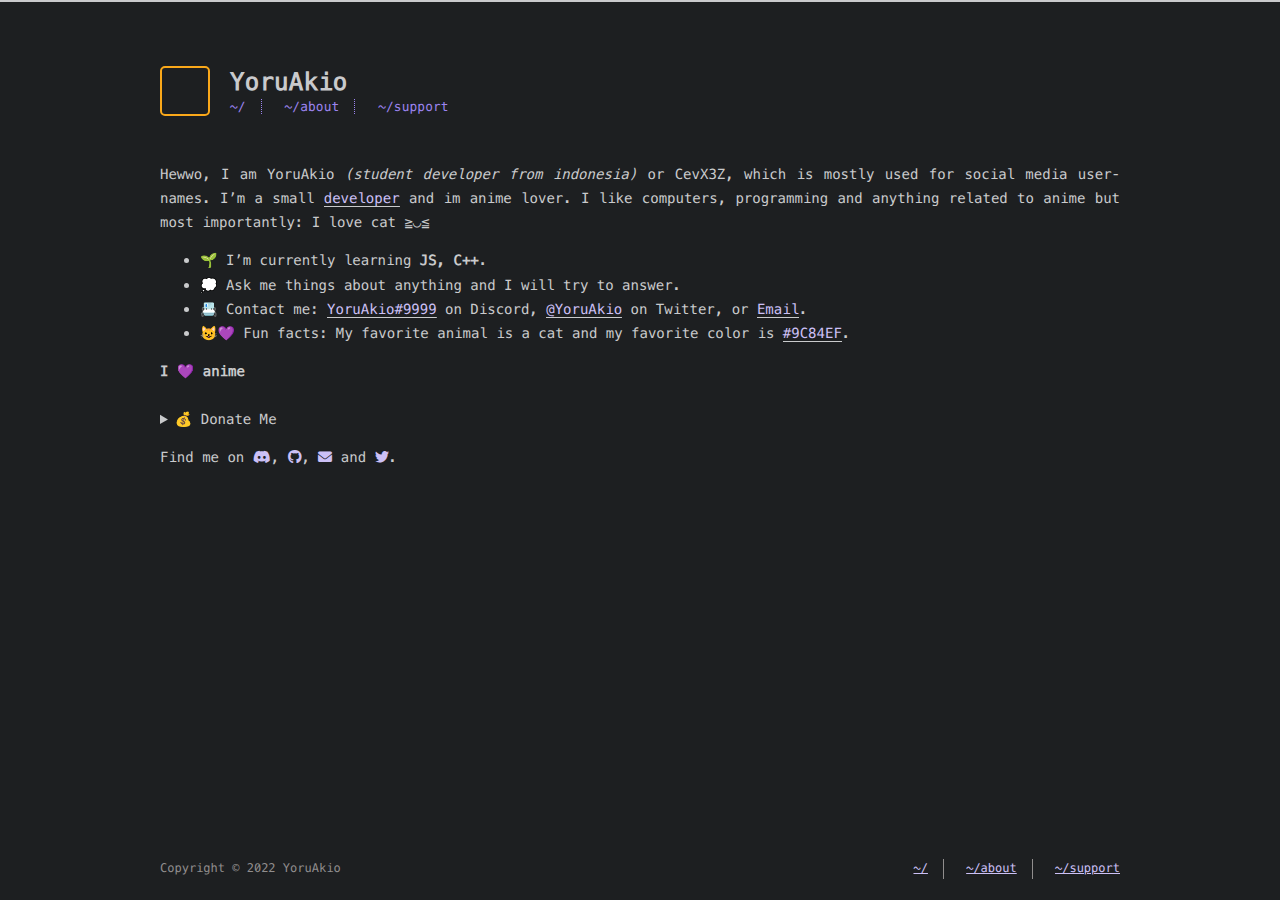
<file: index.html>
<!DOCTYPE html>
<html lang=en>
<head>
    <!-- Meta -->
    <meta charset="utf-8">
    <meta http-equiv="X-UA-Compatible" content="IE=edge">
    <meta name="HandheldFriendly" content="True">
    <meta name="viewport" content="width=device-width, initial-scale=1, maximum-scale=5"/>
    <meta name="theme-color" content="#9C84EF">
    
    <meta name="og:image" content="https://yoruakio.me/YoruAkio.png">
    <meta name="og:image:width" content="1416">
    <meta name="og:image:height" content="672">
    <meta name="description" content="Hewwo, my name is YoruAkio and I&#39;m a small developer, and im anime lover">
    <meta property="og:type" content="website">
    <meta property="og:title" content="YoruAkio">
    <meta property="og:url" content="https://yoruakio.me/index.html">
    <meta property="og:site_name" content="YoruAkio">
    <meta property="og:description" content="Hewwo, my name is YoruAkio and I&#39;m a small developer, and im anime lover">
    <meta property="og:locale" content="en_US">
    <meta property="article:author" content="YoruAkio">
    <meta property="article:tag" content="yoruakio">
    <meta name="twitter:card" content="summary_large_image">
    
    <link rel="shortcut icon" href="https://www.gravatar.com/avatar/e1949921bd20237e8332481afe6b1554?s=48">
    <link rel="icon" type="image/png" href="https://www.gravatar.com/avatar/e1949921bd20237e8332481afe6b1554?s=192" sizes="192x192">
    <link rel="apple-touch-icon" sizes="180x180" href="https://www.gravatar.com/avatar/e1949921bd20237e8332481afe6b1554?s=180">

    <title>YoruAkio</title>
        
    <link rel="stylesheet" href="/css/style.css">
</head>

<body class="max-width mx-auto px3 ltr">
    <div class="content index py4">
        <header id="header">
        <a href="/">
            <div id="logo" style="background-image: url(https://www.gravatar.com/avatar/e1949921bd20237e8332481afe6b1554);" class="idea"></div>
            <div id="title">
                <h1>YoruAkio</h1>
            </div>
        </a>
        <div id="nav">
            <ul>
                <li class="icon">
                    <a href="#" aria-label="Menu"><i class="fas fa-bars fa-2x"></i></a>
                </li>
                <li><a href="/">~/</a></li>
                <li><a href="/about/">~/about</a></li>
                <li><a href="/support/">~/support</a></li>
            </ul>
        </div>
    </header>
        <section id="about">
            <p>Hewwo, I am YoruAkio <em>(student developer from indonesia)</em> or CevX3Z, which is mostly used for social media usernames. I’m a small <a target="_blank" rel="noopener" href="https://github.com/YoruAkio">developer</a> and im anime lover</a>. I like computers, programming and anything related to anime but most importantly: I love cat ≧◡≦<br><ul><li>🌱 I’m currently learning <strong>JS, C++</strong>.</li><li>💭 Ask me things about anything and I will try to answer.</li><li>📇 Contact me: <a target="_blank" rel="noopener" href="https://go.yoruakio.me/discord">YoruAkio#9999</a> on Discord, <a target="_blank" rel="noopener" href="https://go.yoruakio.me/twitter">@YoruAkio</a> on Twitter, or <a target="_blank" rel="noopener" href="https://go.yoruakio.me/mail">Email</a>.</li><li>😺💜 Fun facts: My favorite animal is a cat and my favorite color is <a target="_blank" rel="noopener" href="https://color-hex.com/color/9c84ef">#9C84EF</a>.</li></ul><strong>I 💜 anime</strong><br><br><details><summary>💰 Donate Me</summary><ul><li><i class="fa-solid fa-mug-saucer"></i> <strong>Ko-fi</strong>: Click <a target="_blank" rel="noopener" href="https://go.yoruakio.me/kofi">here</a></li><li><i class="fa-brands fa-paypal"></i> <strong>PayPal</strong>: Click <a target="_blank" rel="noopener" href="https://go.yoruakio.me/paypal">here</a></li></ul><p>If you donate with crypto currency, make sure you send the coins to the address corresponding to the currency. Sending to any other address will cause a loss of the coins and it will be impossible to recover, I am not responsible for an issue like that.</p></details></p>
            <p>
                Find me on

                        <a class="icon" target="_blank" rel="noopener" href="https://go.yoruakio.me/discord"
                            aria-label="discord">
                            <i class="fa-brands fa-discord"></i><!--
        ---></a><!--
        ---><!--
        --->,
                        <a class="icon" target="_blank" rel="noopener" href="https://go.yoruakio.me/github"
                            aria-label="github">
                            <i class="fa-brands fa-github"></i><!--
        ---></a><!--
        ---><!--
        --->,
                        <a class="icon" target="_blank" rel="noopener" href="https://go.yoruakio.me/mail"
                        aria-label="mail">
                            <i class="fa-solid fa-envelope"></i><!--
        ---></a><!--
        --><!--
        ---> and
                        <a class="icon" target="_blank" rel="noopener" href="https://go.yoruakio.me/twitter"
                        aria-label="twitter">
                            <i class="fa-brands fa-twitter"></i><!--
        ---></a><!--
        ---><!--
        --->.
                    
                
            </p>
        
    </section>
    <footer id="footer">
        <div class="footer-left">
            Copyright &copy;
            2022
            YoruAkio
        </div>
        <div class="footer-right">
            <nav>
                <ul>
                        <li><a href="/">~/</a></li>
                        <li><a href="/about/">~/about</a></li>
                        <li><a href="/support/">~/support</a></li>
                </ul>
            </nav>
        </div>
    </footer>

    </div>

    <link rel="preload" href="/lib/font-awesome/css/all.min.css" as="style" onload="this.onload=null;this.rel='stylesheet'"/>
    <noscript>
        <link rel="stylesheet" href="/lib/font-awesome/css/all.min.css"/>
    </noscript>
    <script src="/lib/jquery/jquery.min.js"></script>

    <script src="/js/main.js"></script>
</body>
</html>
</file>
<file: css/style.css>
.inline {
  display: inline;
}
.block {
  display: block;
}
.inline-block {
  display: inline-block;
}
.table {
  display: table;
}
.table-cell {
  display: table-cell;
}
.overflow-hidden {
  overflow: hidden;
}
.overflow-scroll {
  overflow: scroll;
}
.overflow-auto {
  overflow: auto;
}
.clearfix:before,
.clearfix:after {
  display: table;
  content: " ";
}
.clearfix:after {
  clear: both;
}
.left {
  float: left;
}
.right {
  float: right;
}
.fit {
  max-width: 100%;
}
.truncate {
  display: inline-block;
  overflow: hidden;
  text-overflow: ellipsis;
  white-space: nowrap;
}
.max-width-1 {
  max-width: 24rem;
}
.max-width-2 {
  max-width: 32rem;
}
.max-width-3 {
  max-width: 48rem;
}
.max-width-4 {
  max-width: 64rem;
}
.border-box {
  box-sizing: border-box;
}
.m0 {
  margin: 0;
}
.mt0 {
  margin-top: 0;
}
.mr0 {
  margin-right: 0;
}
.mb0 {
  margin-bottom: 0;
}
.ml0 {
  margin-left: 0;
}
.mx0 {
  margin-right: 0;
  margin-left: 0;
}
.my0 {
  margin-top: 0;
  margin-bottom: 0;
}
.m1 {
  margin: 0.5rem;
}
.mt1 {
  margin-top: 0.5rem;
}
.mr1 {
  margin-right: 0.5rem;
}
.mb1 {
  margin-bottom: 0.5rem;
}
.ml1 {
  margin-left: 0.5rem;
}
.mx1 {
  margin-right: 0.5rem;
  margin-left: 0.5rem;
}
.my1 {
  margin-top: 0.5rem;
  margin-bottom: 0.5rem;
}
.m2 {
  margin: 1rem;
}
.mt2 {
  margin-top: 1rem;
}
.mr2 {
  margin-right: 1rem;
}
.mb2 {
  margin-bottom: 1rem;
}
.ml2 {
  margin-left: 1rem;
}
.mx2 {
  margin-right: 1rem;
  margin-left: 1rem;
}
.my2 {
  margin-top: 1rem;
  margin-bottom: 1rem;
}
.m3 {
  margin: 2rem;
}
.mt3 {
  margin-top: 2rem;
}
.mr3 {
  margin-right: 2rem;
}
.mb3 {
  margin-bottom: 2rem;
}
.ml3 {
  margin-left: 2rem;
}
.mx3 {
  margin-right: 2rem;
  margin-left: 2rem;
}
.my3 {
  margin-top: 2rem;
  margin-bottom: 2rem;
}
.m4 {
  margin: 4rem;
}
.mt4 {
  margin-top: 4rem;
}
.mr4 {
  margin-right: 4rem;
}
.mb4 {
  margin-bottom: 4rem;
}
.ml4 {
  margin-left: 4rem;
}
.mx4 {
  margin-right: 4rem;
  margin-left: 4rem;
}
.my4 {
  margin-top: 4rem;
  margin-bottom: 4rem;
}
.mxn1 {
  margin-right: -0.5rem;
  margin-left: -0.5rem;
}
.mxn2 {
  margin-right: -1rem;
  margin-left: -1rem;
}
.mxn3 {
  margin-right: -2rem;
  margin-left: -2rem;
}
.mxn4 {
  margin-right: -4rem;
  margin-left: -4rem;
}
.ml-auto {
  margin-left: auto;
}
.mr-auto {
  margin-right: auto;
}
.mx-auto {
  margin-right: auto;
  margin-left: auto;
}
.p0 {
  padding: 0;
}
.pt0 {
  padding-top: 0;
}
.pr0 {
  padding-right: 0;
}
.pb0 {
  padding-bottom: 0;
}
.pl0 {
  padding-left: 0;
}
.px0 {
  padding-right: 0;
  padding-left: 0;
}
.py0 {
  padding-top: 0;
  padding-bottom: 0;
}
.p1 {
  padding: 0.5rem;
}
.pt1 {
  padding-top: 0.5rem;
}
.pr1 {
  padding-right: 0.5rem;
}
.pb1 {
  padding-bottom: 0.5rem;
}
.pl1 {
  padding-left: 0.5rem;
}
.py1 {
  padding-top: 0.5rem;
  padding-bottom: 0.5rem;
}
.px1 {
  padding-right: 0.5rem;
  padding-left: 0.5rem;
}
.p2 {
  padding: 1rem;
}
.pt2 {
  padding-top: 1rem;
}
.pr2 {
  padding-right: 1rem;
}
.pb2 {
  padding-bottom: 1rem;
}
.pl2 {
  padding-left: 1rem;
}
.py2 {
  padding-top: 1rem;
  padding-bottom: 1rem;
}
.px2 {
  padding-right: 1rem;
  padding-left: 1rem;
}
.p3 {
  padding: 2rem;
}
.pt3 {
  padding-top: 2rem;
}
.pr3 {
  padding-right: 2rem;
}
.pb3 {
  padding-bottom: 2rem;
}
.pl3 {
  padding-left: 2rem;
}
.py3 {
  padding-top: 2rem;
  padding-bottom: 2rem;
}
.px3 {
  padding-right: 2rem;
  padding-left: 2rem;
}
.p4 {
  padding: 4rem;
}
.pt4 {
  padding-top: 4rem;
}
.pr4 {
  padding-right: 4rem;
}
.pb4 {
  padding-bottom: 4rem;
}
.pl4 {
  padding-left: 4rem;
}
.py4 {
  padding-top: 4rem;
  padding-bottom: 4rem;
}
.px4 {
  padding-right: 4rem;
  padding-left: 4rem;
}
body h1,
body .h1 {
  display: block;
  margin-top: 3rem;
  margin-bottom: 1rem;
  color: #9c84ef;
  letter-spacing: 0.01em;
  font-weight: 700;
  font-style: normal;
  font-size: 1.5em;
  -moz-osx-font-smoothing: grayscale;
  -webkit-font-smoothing: antialiased;
}
body h2,
body .h2 {
  position: relative;
  display: block;
  margin-top: 2rem;
  margin-bottom: 0.5rem;
  color: #eee;
  text-transform: none;
  letter-spacing: normal;
  font-weight: bold;
  font-size: 1rem;
}
body h3 {
  color: #eee;
  text-decoration: underline;
  font-weight: bold;
  font-size: 0.9rem;
}
body h4,
body h5,
body h6 {
  display: inline;
  text-decoration: none;
  color: #ccc;
  font-weight: bold;
  font-size: 0.9rem;
}
body h3,
body h4,
body h5,
body h6 {
  margin-top: 0.9rem;
  margin-bottom: 0.5rem;
}
body hr {
  border: 0.5px dashed #ccc;
  opacity: 0.5;
  margin: 0;
  margin-top: 20px;
  margin-bottom: 20px;
}
body strong {
  font-weight: bold;
}
body em,
body cite {
  font-style: italic;
}
body sup,
body sub {
  position: relative;
  vertical-align: baseline;
  font-size: 0.75em;
  line-height: 0;
}
body sup {
  top: -0.5em;
}
body sub {
  bottom: -0.2em;
}
body small {
  font-size: 0.85em;
}
body acronym,
body abbr {
  border-bottom: 1px dotted;
}
body ul,
body ol,
body dl {
  line-height: 1.725;
}
body ul ul,
body ol ul,
body ul ol,
body ol ol {
  margin-top: 0;
  margin-bottom: 0;
}
body ol {
  list-style: decimal;
}
body dt {
  font-weight: bold;
}
body table {
  width: 100%;
  border-collapse: collapse;
  text-align: left;
  font-size: 12px;
  overflow: auto;
  display: block;
}
body th {
  padding: 8px;
  border-bottom: 1px dashed #908d8d;
  color: #eee;
  font-weight: bold;
  font-size: 13px;
}
body td {
  padding: 0 8px;
  border-bottom: none;
}
@font-face {
  font-style: normal;
  font-family: "Meslo LG";
  src: local("Meslo LG S"), url("../lib/meslo-LG/MesloLGS-Regular.ttf") format("truetype");
}
*,
*:before,
*:after {
  box-sizing: border-box;
}
html {
  margin: 0;
  padding: 0;
  height: 100%;
  border-top: 2px solid #c9cacc;
  -webkit-text-size-adjust: 100%;
  -ms-text-size-adjust: 100%;
}
body {
  margin: 0;
  height: 100%;
  background-color: #1d1f21;
  color: #c9cacc;
  font-display: swap;
  font-weight: 400;
  font-size: 14px;
  font-family: "Menlo", "Meslo LG", monospace;
  line-height: 1.725;
  text-rendering: geometricPrecision;
  flex: 1;
  -moz-osx-font-smoothing: grayscale;
  -webkit-font-smoothing: antialiased;
}
.image-caption {
  font-style: italic;
  text-align: center;
  font-size: 9px;
}
progress::-webkit-progress-bar {
  background-color: #eee;
}
progress::-webkit-progress-value {
  background-color: #9c84ef !important;
}
progress {
  background-color: #eee;
}
progress::-moz-progress-bar {
  background-color: #9c84ef !important;
}
progress {
  background-color: #eee;
}
progress {
  background-color: #9c84ef;
}
.content {
  position: relative;
  display: flex;
  flex-direction: column;
  min-height: 100%;
  overflow-wrap: break-word;
}
.content p {
  hyphens: auto;
  -moz-hyphens: auto;
  -ms-hyphens: auto;
  -webkit-hyphens: auto;
}
.content code {
  hyphens: manual;
  -moz-hyphens: manual;
  -ms-hyphens: manual;
  -webkit-hyphens: manual;
}
.content a {
  color: #ccc0f6;
  text-decoration: none;
  background-image: linear-gradient(transparent, transparent 5px, #c9cacc 5px, #c9cacc);
  background-position: bottom;
  background-size: 100% 6px;
  background-repeat: repeat-x;
}
.content a:hover {
  background-image: linear-gradient(transparent, transparent 4px, #7a5ae9 4px, #7a5ae9);
}
.content a.icon {
  background: none;
}
.content a.icon:hover {
  color: #7a5ae9;
}
.content h1 a,
.content .h1 a,
.content h2 a,
.content h3 a,
.content h4 a,
.content h5 a,
.content h6 a {
  background: none;
  color: inherit;
  text-decoration: none;
}
.content h1 a:hover,
.content .h1 a:hover,
.content h2 a:hover,
.content h3 a:hover,
.content h4 a:hover,
.content h5 a:hover,
.content h6 a:hover {
  background-image: linear-gradient(transparent, transparent 6px, #7a5ae9 6px, #7a5ae9);
  background-position: bottom;
  background-size: 100% 6px;
  background-repeat: repeat-x;
}
.content h6 a {
  background: none;
  color: inherit;
  text-decoration: none;
}
.content h6 a:hover {
  background-image: linear-gradient(transparent, transparent 6px, #7a5ae9 6px, #7a5ae9);
  background-position: bottom;
  background-size: 100% 6px;
  background-repeat: repeat-x;
}
@media (min-width: 540px) {
  .image-wrap {
    flex-direction: row;
    margin-bottom: 2rem;
  }
  .image-wrap .image-block {
    flex: 1 0 35%;
    margin-right: 2rem;
  }
  .image-wrap p {
    flex: 1 0 65%;
  }
}
.max-width {
  max-width: 64rem;
}
@media (max-width: 480px) {
  .px3 {
    padding-right: 1rem;
    padding-left: 1rem;
  }
  .my4 {
    margin-top: 2rem;
    margin-bottom: 2rem;
  }
}
@media (min-width: 480px) {
  p {
    text-align: justify;
  }
}
#header {
  margin: 0 auto 2rem;
  width: 100%;
}
#header h1,
#header .h1 {
  margin-top: 0;
  margin-bottom: 0;
  color: #c9cacc;
  letter-spacing: 0.01em;
  font-weight: 700;
  font-style: normal;
  font-size: 1.5rem;
  line-height: 2rem;
  -moz-osx-font-smoothing: grayscale;
  -webkit-font-smoothing: antialiased;
}
#header a {
  background: none;
  color: inherit;
  text-decoration: none;
}
#header #logo {
  display: inline-block;
  float: left;
  margin-right: 20px;
  width: 50px;
  height: 50px;
  border: 2px solid #faa81a;
  border-radius: 5px;
  background-size: 46px 46px;
  background-repeat: no-repeat;
}
#header .online {
  border: 2px solid #3ba55d;
}
#header .dnd {
  border: 2px solid #ed4245;
}
#header .idle {
  border: 2px solid #faa81a;
}
#header .streaming {
  border: 2px solid #593695;
}
#header .offline {
  border: 2px solid #747f8d;
}
#header #nav {
  color: #9c84ef;
  letter-spacing: 0.01em;
  font-weight: 200;
  font-style: normal;
  font-size: 0.8rem;
}
#header #nav ul {
  margin: 0;
  padding: 0;
  list-style-type: none;
  line-height: 15px;
}
#header #nav ul a {
  margin-right: 15px;
  color: #9c84ef;
}
#header #nav ul a:hover {
  background-image: linear-gradient(transparent, transparent 5px, #9c84ef 5px, #9c84ef);
  background-position: bottom;
  background-size: 100% 6px;
  background-repeat: repeat-x;
}
#header #nav ul li {
  display: inline-block;
  margin-right: 15px;
  border-right: 1px dotted;
  border-color: #9c84ef;
  vertical-align: middle;
}
#header #nav ul .icon {
  display: none;
}
#header #nav ul li:last-child {
  margin-right: 0;
  border-right: 0;
}
#header #nav ul li:last-child a {
  margin-right: 0;
}
@media screen and (max-width: 480px) {
  #header #title {
    display: table;
    margin-right: 5rem;
    min-height: 50px;
  }
  #header #title h1 {
    display: table-cell;
    vertical-align: middle;
  }
  #header #nav ul a:hover {
    background: none;
  }
  #header #nav ul li {
    display: none;
    border-right: 0;
  }
  #header #nav ul li.icon {
    position: absolute;
    top: 77px;
    right: 1rem;
    display: inline-block;
  }
  #header #nav ul.responsive li {
    display: block;
  }
  #header #nav li:not(:first-child) {
    padding-top: 1rem;
    padding-left: 70px;
    font-size: 1rem;
  }
}
#header-post {
  position: fixed;
  top: 2rem;
  right: 0;
  display: inline-block;
  float: right;
  z-index: 100;
}
#header-post a {
  background: none;
  color: inherit;
  text-decoration: none;
}
#header-post a.icon {
  background: none;
}
#header-post a.icon:hover {
  color: #7a5ae9;
}
#header-post ol {
  list-style-type: none;
}
#header-post ul {
  display: inline-block;
  margin: 0;
  padding: 0;
  list-style-type: none;
}
#header-post ul li {
  display: inline-block;
  margin-right: 15px;
  vertical-align: middle;
}
#header-post ul li:last-child {
  margin-right: 0;
}
#header-post #menu-icon {
  float: right;
  margin-right: 2rem;
  margin-left: 15px;
}
#header-post #menu-icon:hover {
  color: #9c84ef;
}
#header-post #menu-icon-tablet {
  float: right;
  margin-right: 2rem;
  margin-left: 15px;
}
#header-post #menu-icon-tablet:hover {
  color: #9c84ef;
}
#header-post #top-icon-tablet {
  position: fixed;
  right: 2rem;
  bottom: 2rem;
  margin-right: 2rem;
  margin-left: 15px;
}
#header-post #top-icon-tablet:hover {
  color: #9c84ef;
}
#header-post .active {
  color: #9c84ef;
}
#header-post #menu {
  display: none;
  margin-right: 2rem;
}
#header-post #nav {
  color: #9c84ef;
  letter-spacing: 0.01em;
  font-weight: 200;
  font-style: normal;
  font-size: 0.8rem;
}
#header-post #nav ul {
  line-height: 15px;
}
#header-post #nav ul a {
  margin-right: 15px;
  color: #9c84ef;
}
#header-post #nav ul a:hover {
  background-image: linear-gradient(transparent, transparent 5px, #9c84ef 5px, #9c84ef);
  background-position: bottom;
  background-size: 100% 6px;
  background-repeat: repeat-x;
}
#header-post #nav ul li {
  border-right: 1px dotted #9c84ef;
}
#header-post #nav ul li:last-child {
  margin-right: 0;
  border-right: 0;
}
#header-post #nav ul li:last-child a {
  margin-right: 0;
}
#header-post #actions {
  float: right;
  margin-top: 2rem;
  margin-right: 2rem;
  width: 100%;
  text-align: right;
}
#header-post #actions ul {
  display: block;
}
#header-post #actions .info {
  display: block;
  font-style: italic;
}
#header-post #share {
  clear: both;
  padding-top: 1rem;
  padding-right: 2rem;
  text-align: right;
}
#header-post #share li {
  display: block;
  margin: 0;
}
#header-post #toc {
  float: right;
  clear: both;
  overflow: auto;
  margin-top: 1rem;
  padding-right: 2rem;
  max-width: 20em;
  max-height: calc(95vh - 7rem);
  text-align: right;
}
#header-post #toc a:hover {
  color: #7a5ae9;
}
#header-post #toc .toc-level-1 > .toc-link {
  display: none;
}
#header-post #toc .toc-level-2 {
  color: #c9cacc;
  font-size: 0.8rem;
}
#header-post #toc .toc-level-2:before {
  color: #9c84ef;
  content: "#";
}
#header-post #toc .toc-level-3 {
  color: #908d8d;
  font-size: 0.7rem;
}
#header-post #toc .toc-level-4 {
  color: #747070;
  font-size: 0.4rem;
}
#header-post #toc .toc-level-5 {
  display: none;
}
#header-post #toc .toc-level-6 {
  display: none;
}
#header-post #toc .toc-number {
  display: none;
}
@media screen and (max-width: 500px) {
  #header-post {
    display: none;
  }
}
@media screen and (max-width: 900px) {
  #header-post #menu-icon {
    display: none;
  }
  #header-post #actions {
    display: none;
  }
}
@media screen and (max-width: 1199px) {
  #header-post #toc {
    display: none;
  }
}
@media screen and (min-width: 900px) {
  #header-post #menu-icon-tablet {
    display: none !important;
  }
  #header-post #top-icon-tablet {
    display: none !important;
  }
}
@media screen and (min-width: 1199px) {
  #header-post #actions {
    width: auto;
  }
  #header-post #actions ul {
    display: inline-block;
    float: right;
  }
  #header-post #actions .info {
    display: inline;
    float: left;
    margin-right: 2rem;
    font-style: italic;
  }
}
@media print {
  #header-post {
    display: none;
  }
  #footer-post-container {
    display: none;
  }
}
#footer-post {
  position: fixed;
  right: 0;
  bottom: 0;
  left: 0;
  z-index: 5000000;
  width: 100%;
  border-top: 1px solid #908d8d;
  background: #212326;
  transition: opacity 0.2s;
}
#footer-post a {
  background: none;
  color: inherit;
  text-decoration: none;
}
#footer-post a.icon {
  background: none;
}
#footer-post a.icon:hover {
  color: #7a5ae9;
}
#footer-post #nav-footer {
  padding-right: 1rem;
  padding-left: 1rem;
  background: #323539;
  text-align: center;
}
#footer-post #nav-footer a {
  color: #9c84ef;
  font-size: 1em;
}
#footer-post #nav-footer a:hover {
  background-image: linear-gradient(transparent, transparent 5px, #9c84ef 5px, #9c84ef);
  background-position: bottom;
  background-size: 100% 6px;
  background-repeat: repeat-x;
}
#footer-post #nav-footer ul {
  display: table;
  margin: 0;
  padding: 0;
  width: 100%;
  list-style-type: none;
}
#footer-post #nav-footer ul li {
  display: inline-table;
  padding: 10px;
  width: 20%;
  vertical-align: middle;
}
#footer-post #actions-footer {
  overflow: auto;
  margin-top: 1rem;
  margin-bottom: 1rem;
  padding-right: 1rem;
  padding-left: 1rem;
  width: 100%;
  text-align: center;
  white-space: nowrap;
}
#footer-post #actions-footer a {
  display: inline-block;
  padding-left: 1rem;
  color: #9c84ef;
}
#footer-post #share-footer {
  padding-right: 1rem;
  padding-left: 1rem;
  background: #323539;
  text-align: center;
}
#footer-post #share-footer ul {
  display: table;
  margin: 0;
  padding: 0;
  width: 100%;
  list-style-type: none;
}
#footer-post #share-footer ul li {
  display: inline-table;
  padding: 10px;
  width: 20%;
  vertical-align: middle;
}
#footer-post #toc-footer {
  clear: both;
  padding-top: 1rem;
  padding-bottom: 1rem;
  background: #323539;
  text-align: left;
}
#footer-post #toc-footer ol {
  margin: 0;
  padding-left: 20px;
  list-style-type: none;
}
#footer-post #toc-footer ol li {
  line-height: 30px;
}
#footer-post #toc-footer a:hover {
  color: #7a5ae9;
}
#footer-post #toc-footer .toc-level-1 > .toc-link {
  display: none;
}
#footer-post #toc-footer .toc-level-2 {
  color: #c9cacc;
  font-size: 0.8rem;
}
#footer-post #toc-footer .toc-level-2:before {
  color: #9c84ef;
  content: "#";
}
#footer-post #toc-footer .toc-level-3 {
  color: #908d8d;
  font-size: 0.7rem;
  line-height: 15px;
}
#footer-post #toc-footer .toc-level-4 {
  display: none;
}
#footer-post #toc-footer .toc-level-5 {
  display: none;
}
#footer-post #toc-footer .toc-level-6 {
  display: none;
}
#footer-post #toc-footer .toc-number {
  display: none;
}
@media screen and (min-width: 500px) {
  #footer-post-container {
    display: none;
  }
}
.post-list {
  padding: 0;
}
.post-list .post-item {
  margin-bottom: 1rem;
  margin-left: 1rem;
  list-style-type: none;
}
.post-list .post-item .meta {
  display: block;
  margin-right: 16px;
  min-width: 100px;
  color: #908d8d;
  font-size: 14px;
}
@media (min-width: 480px) {
  .post-list .post-item {
    display: flex;
    margin-bottom: 5px;
  }
  .post-list .post-item .meta {
    text-align: left;
  }
}
.project-list {
  padding: 0;
  list-style: none;
}
.project-list .project-item {
  margin-bottom: 5px;
}
.project-list .project-item p {
  display: inline;
}
.spotify {
  display: block !important;
  background-image: none !important;
}
#about > p > a > img {
  border-bottom: #1db954 3px solid;
  border-radius: 7px;
}
article header .posttitle {
  margin-top: 0;
  margin-bottom: 0;
  text-transform: none;
  font-size: 1.5em;
  line-height: 1.25;
}
article header .meta {
  margin-top: 0;
  margin-bottom: 1rem;
}
article header .meta * {
  color: #ccc;
  font-size: 0.85rem;
}
article header .author {
  letter-spacing: 0.01em;
  font-weight: 700;
}
article header .postdate {
  display: inline;
}
article .content h2:before {
  position: absolute;
  top: -4px;
  left: -1rem;
  color: #9c84ef;
  content: "#";
  font-weight: bold;
  font-size: 1.2rem;
}
article .content img,
article .content video {
  display: block;
  margin: auto;
  max-width: 100%;
  height: auto;
}
article .content .video-container {
  position: relative;
  overflow: hidden;
  padding-top: 56.25%;
  height: 0;
}
article .content .video-container iframe,
article .content .video-container object,
article .content .video-container embed {
  position: absolute;
  top: 0;
  left: 0;
  margin-top: 0;
  width: 100%;
  height: 100%;
}
article .content blockquote {
  margin: 1rem 10px;
  padding: 0.5em 10px;
  background: inherit;
  color: #ccc0f6;
  quotes: "\201C" "\201D" "\2018" "\2019";
  font-weight: bold;
}
article .content blockquote p {
  margin: 0;
}
article .content blockquote:before {
  margin-right: 0.25em;
  color: #ccc0f6;
  content: "\201C";
  vertical-align: -0.4em;
  font-size: 2em;
  line-height: 0.1em;
}
article .content blockquote footer {
  margin: line-height 0;
  color: #908d8d;
  font-size: 12px;
}
article .content blockquote footer a {
  background-image: linear-gradient(transparent, transparent 5px, #908d8d 5px, #908d8d);
  color: #ccc0f6;
}
article .content blockquote footer a:hover {
  background-image: linear-gradient(transparent, transparent 4px, #a6a4a4 4px, #a6a4a4);
  color: #d6cdf8;
}
article .content blockquote footer cite:before {
  padding: 0 0.5em;
  content: "—";
}
article .content .pullquote {
  margin: 0;
  width: 45%;
  text-align: left;
}
article .content .pullquote.left {
  margin-right: 1em;
  margin-left: 0.5em;
}
article .content .pullquote.right {
  margin-right: 0.5em;
  margin-left: 1em;
}
article .content .caption {
  position: relative;
  display: block;
  margin-top: 0.5em;
  color: #908d8d;
  text-align: center;
  font-size: 0.9em;
}
.posttitle {
  text-transform: none;
  font-size: 1.5em;
  line-height: 1.25;
}
.article-tag .tag-link-link {
  color: #c9cacc;
  text-decoration: none;
  background-image: linear-gradient(transparent, transparent 5px, #c9cacc 5px, #c9cacc);
  background-position: bottom;
  background-size: 100% 6px;
  background-repeat: repeat-x;
}
.article-tag .tag-link-link:before {
  content: "#";
}
.article-category .category-link {
  background-image: linear-gradient(transparent, transparent 10px, #7a5ae9 10px, #7a5ae9);
  background-position: bottom;
  background-size: 100% 6px;
  background-repeat: repeat-x;
}
.author-logo {
  display: inline-block;
  float: left;
  margin-right: 7.5px;
  width: 20px;
  height: 20px;
  border-radius: 5px;
  background-size: 20px 20px;
  background-repeat: no-repeat;
}
@media (min-width: 480px) {
  .article-tag,
  .article-category {
    display: inline;
  }
}
#archive .post-year {
  list-style-type: none;
}
#archive .post-list {
  padding: 0;
}
#archive .post-list .post-item {
  margin-bottom: 1rem;
  margin-left: 0;
  list-style-type: none;
}
#archive .post-list .post-item .meta {
  display: block;
  margin-right: 16px;
  min-width: 100px;
  color: #908d8d;
  font-size: 14px;
}
@media (min-width: 480px) {
  #archive .post-list .post-item {
    display: flex;
    margin-bottom: 5px;
    margin-left: 1rem;
  }
  #archive .post-list .post-item .meta {
    text-align: left;
  }
}
.blog-post-comments {
  margin-top: 4rem;
}
#footer {
  position: absolute;
  bottom: 0;
  margin-bottom: 10px;
  width: 100%;
  color: #908d8d;
  vertical-align: top;
  text-align: center;
  font-size: 12px;
}
#footer ul {
  margin: 0;
  padding: 0;
  list-style: none;
}
#footer li {
  display: inline-block;
  margin-right: 15px;
  border-right: 1px solid;
  border-color: #908d8d;
  vertical-align: middle;
}
#footer li a {
  margin-right: 15px;
}
#footer li:last-child {
  margin-right: 0;
  border-right: 0;
}
#footer li:last-child a {
  margin-right: 0;
}
#footer a {
  color: #ccc0f6;
  text-decoration: underline;
  background-image: none;
}
#footer a:hover {
  color: #d6cdf8;
}
#footer .footer-left {
  height: 20px;
  vertical-align: middle;
  line-height: 20px;
}
@media (min-width: 39rem) {
  #footer {
    display: flex;
    flex-flow: row wrap;
    justify-content: space-between;
    align-items: center;
    align-content: center;
    margin-bottom: 20px;
  }
  #footer .footer-left {
    align-self: flex-start;
    margin-right: 20px;
  }
  #footer .footer-right {
    align-self: flex-end;
  }
}
.pagination {
  display: inline-block;
  margin-top: 2rem;
  width: 100%;
  text-align: center;
}
.pagination .page-number {
  color: #c9cacc;
  font-size: 0.8rem;
}
.pagination a {
  padding: 4px 6px;
  border-radius: 5px;
  background-image: none;
  color: #ccc0f6;
  text-decoration: none;
}
.pagination a:hover {
  background-image: none;
}
.pagination a:hover:not(.active) {
  color: #eee;
}
.search-input {
  padding: 4px 7px;
  width: 100%;
  outline: none;
  border: solid 1px #ccc;
  border-radius: 5px;
  background-color: #1d1f21;
  color: #c9cacc;
  font-size: 1.2rem;
  -webkit-border-radius: 5px;
  -moz-border-radius: 5px;
}
.search-input:focus {
  border: solid 1px #9c84ef;
}
#search-result ul.search-result-list {
  padding: 0;
  list-style-type: none;
}
#search-result li {
  margin: 2em auto;
}
#search-result a.search-result-title {
  background-image: none;
  color: #ccc0f6;
  text-transform: capitalize;
  font-weight: bold;
  line-height: 1.2;
}
#search-result p.search-result {
  overflow: hidden;
  margin: 0.4em auto;
  max-height: 13em;
  text-align: justify;
  font-size: 0.8em;
}
#search-result em.search-keyword {
  border-bottom: 1px dashed #7a5ae9;
  color: #7a5ae9;
  font-weight: bold;
}
.search-no-result {
  display: none;
  padding-bottom: 0.5em;
  color: #c9cacc;
}
#tag-cloud .tag-cloud-title {
  color: #908d8d;
}
#tag-cloud .tag-cloud-tags {
  clear: both;
  text-align: center;
}
#tag-cloud .tag-cloud-tags a {
  display: inline-block;
  margin: 10px;
}
.tooltipped {
  position: relative;
}
.tooltipped::after {
  position: absolute;
  z-index: 1000000;
  display: none;
  padding: 0.2em 0.5em;
  -webkit-font-smoothing: subpixel-antialiased;
  color: #1d1f21;
  font-display: swap;
  font-weight: 400;
  font-size: 11.200000000000001px;
  font-family: "Menlo", "Meslo LG", monospace;
  line-height: 1.725;
  text-rendering: geometricPrecision;
  text-align: center;
  word-wrap: break-word;
  white-space: pre;
  content: attr(aria-label);
  background: #c9cacc;
  border-radius: 3px;
  opacity: 0;
}
.tooltipped::before {
  position: absolute;
  z-index: 1000001;
  display: none;
  width: 0;
  height: 0;
  color: #c9cacc;
  pointer-events: none;
  content: '';
  border: 6px solid transparent;
  opacity: 0;
}
.tooltipped:hover::before,
.tooltipped:active::before,
.tooltipped:focus::before,
.tooltipped:hover::after,
.tooltipped:active::after,
.tooltipped:focus::after {
  display: inline-block;
  text-decoration: none;
  animation-name: tooltip-appear;
  animation-duration: 0.1s;
  animation-fill-mode: forwards;
  animation-timing-function: ease-in;
}
.tooltipped-s::after,
.tooltipped-sw::after {
  top: 100%;
  right: 50%;
  margin-top: 6px;
}
.tooltipped-s::before,
.tooltipped-sw::before {
  top: auto;
  right: 50%;
  bottom: -7px;
  margin-right: -6px;
  border-bottom-color: #c9cacc;
}
.tooltipped-sw::after {
  margin-right: -16px;
}
.tooltipped-s::after {
  transform: translateX(50%);
}
@-moz-keyframes tooltip-appear {
  from {
    opacity: 0;
  }
  to {
    opacity: 1;
  }
}
@-webkit-keyframes tooltip-appear {
  from {
    opacity: 0;
  }
  to {
    opacity: 1;
  }
}
@-o-keyframes tooltip-appear {
  from {
    opacity: 0;
  }
  to {
    opacity: 1;
  }
}
@keyframes tooltip-appear {
  from {
    opacity: 0;
  }
  to {
    opacity: 1;
  }
}
.supporter {
  margin: 5px 5px 5px 5px;
  display: flex;
  align-items: center;
}
.supporter-avatar {
  display: inline-block;
  float: left;
  margin-right: 7.5px;
  width: 30px;
  height: 30px;
  border-radius: 5px;
  background-size: 30px 30px;
  background-repeat: no-repeat;
  vertical-align: middle;
}
#categories .category-list-title {
  color: #908d8d;
}
#categories .category-list .category-list-item .category-list-count {
  color: #908d8d;
}
#categories .category-list .category-list-item .category-list-count:before {
  content: " (";
}
#categories .category-list .category-list-item .category-list-count:after {
  content: ")";
}
.highlight {
  background: #474949;
  color: #d1d9e1;
}
.highlight .code .comment,
.highlight .code .quote {
  color: #969896;
  font-style: italic;
}
.highlight .code .keyword,
.highlight .code .selector-tag,
.highlight .code .literal,
.highlight .code .type,
.highlight .code .addition {
  color: #c9c;
}
.highlight .code .number,
.highlight .code .selector-attr,
.highlight .code .selector-pseudo {
  color: #f99157;
}
.highlight .code .string,
.highlight .code .doctag,
.highlight .code .regexp {
  color: #8abeb7;
}
.highlight .code .title,
.highlight .code .name,
.highlight .code .section,
.highlight .code .built_in {
  color: #b5bd68;
}
.highlight .code .variable,
.highlight .code .template-variable,
.highlight .code .selector-id,
.highlight .code .class .title {
  color: #fc6;
}
.highlight .code .section,
.highlight .code .name,
.highlight .code .strong {
  font-weight: bold;
}
.highlight .code .symbol,
.highlight .code .bullet,
.highlight .code .subst,
.highlight .code .meta,
.highlight .code .link {
  color: #f99157;
}
.highlight .code .deletion {
  color: #dc322f;
}
.highlight .code .formula {
  background: #eee8d5;
}
.highlight .code .attr,
.highlight .code .attribute {
  color: #81a2be;
}
.highlight .code .emphasis {
  font-style: italic;
}
pre {
  overflow-x: auto;
  padding: 10px 15px;
  padding-bottom: 0;
  border: 1px dotted #908d8d;
  border-radius: 4px;
  font-size: 13px;
  font-family: "Menlo", "Meslo LG", monospace;
  line-height: 22px;
  -webkit-border-radius: 4px;
}
pre code {
  display: block;
  padding: 0;
  border: none;
}
code {
  padding: 0 5px;
  border: 1px dotted #908d8d;
  border-radius: 2px;
  -webkit-border-radius: 2px;
}
.highlight {
  overflow-x: auto;
  margin: 1rem 0;
  padding: 10px 15px;
  border-radius: 4px;
  background: #212326;
  font-family: "Menlo", "Meslo LG", monospace;
  -webkit-border-radius: 4px;
}
.highlight figcaption {
  margin: -5px 0 5px;
  color: #c9cacc;
  font-size: 0.9em;
  transform: scale(1);
}
.highlight figcaption a {
  float: right;
  color: #ccc0f6;
  font-style: italic;
  font-size: 0.8em;
  background-image: linear-gradient(transparent, transparent 10px, #7a5ae9 10px, #7a5ae9);
  background-position: bottom;
  background-size: 100% 6px;
  background-repeat: repeat-x;
}
.highlight figcaption a:hover {
  color: #d6cdf8;
}
:before,
content,
:"",
display,
:table,
:after {
  clear: both;
}
:hover .btn-copy {
  opacity: 1;
}
.btn-copy {
  font-size: 1.2rem;
  position: absolute;
  right: 20px;
  opacity: 0;
  transition: opacity 0.2s ease-in;
}
.btn-copy:hover {
  color: #9c84ef;
}
pre {
  margin: 0;
  padding: 0;
  border: none;
  background: none;
}
table {
  width: auto;
}
td.gutter {
  text-align: right;
  opacity: 0.2;
}
.line {
  height: 22px;
}
donation-button {
  margin: 0;
}
</file>
